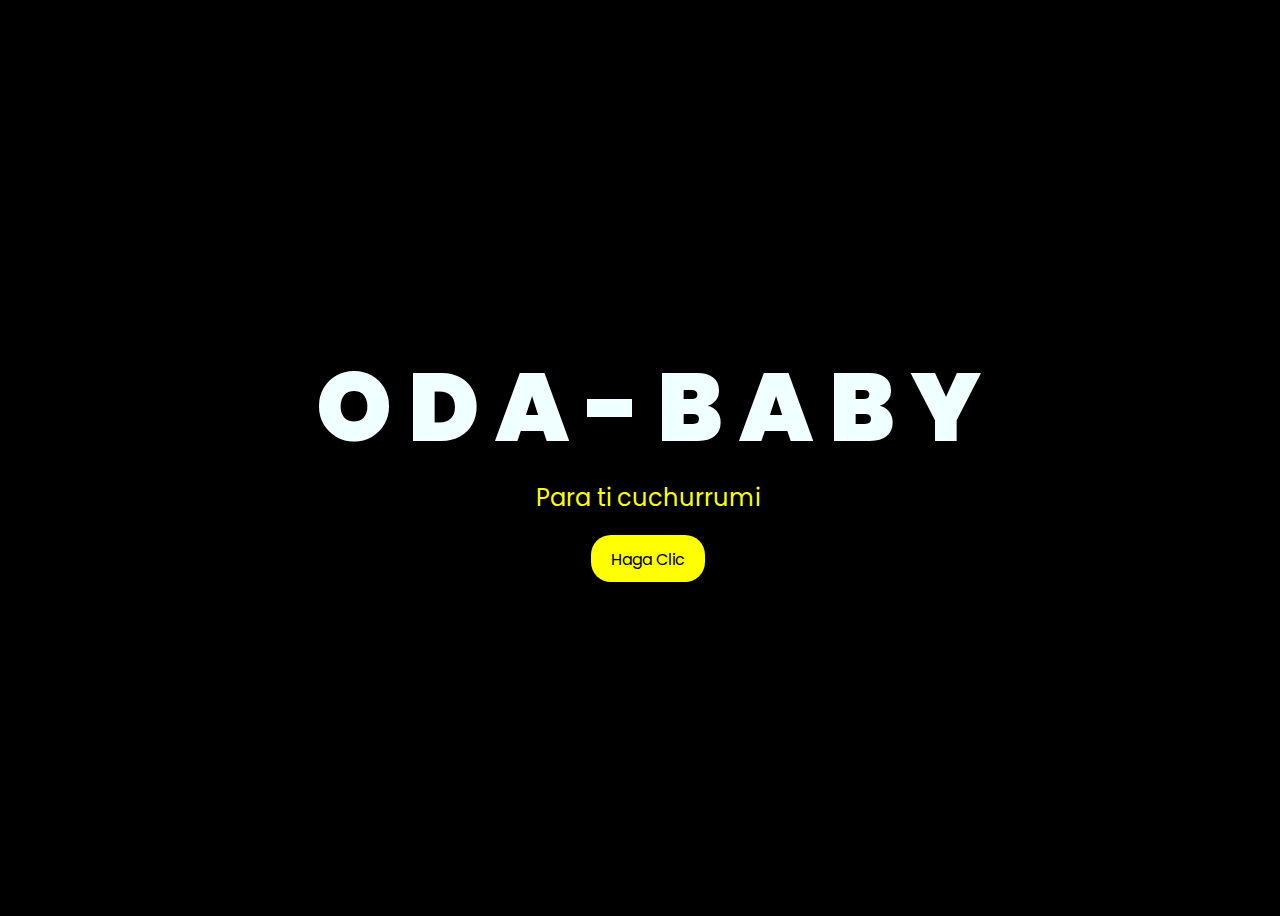
<file: index.html>
<!DOCTYPE html>
<html lang="en">
<head>
    <meta charset="UTF-8">
    <meta http-equiv="X-UA-Compatible" content="IE=edge">
    <meta name="viewport" content="width=device-width, initial-scale=1.0">
    <link rel="stylesheet" href="css/style.css">
    <link rel="icon" href="img/flowers.png" type="image/x-icon">
    <title>FLORES</title>
</head>
<body>
    <div class="greetings">

        <span>O</span>
        <span>D</span>
        <span>A</span>
        <span>-</span>
        <span>B</span>
        <span>A</span>
        <span>B</span>
        <span>Y</span>
    </div>
    <div class="greetings">
        <span></span>
        <span></span>
        <span></span>
        <span></span>
        <span></span>
        <span></span>
    </div>
    <div class="description">
        <span>Para ti cuchurrumi</span>
    </div>
    <div class="button">
        <button>
            <a href="flower.html">Haga Clic</a>
        </button>
        
    </div>
</body>
</html>
</file>
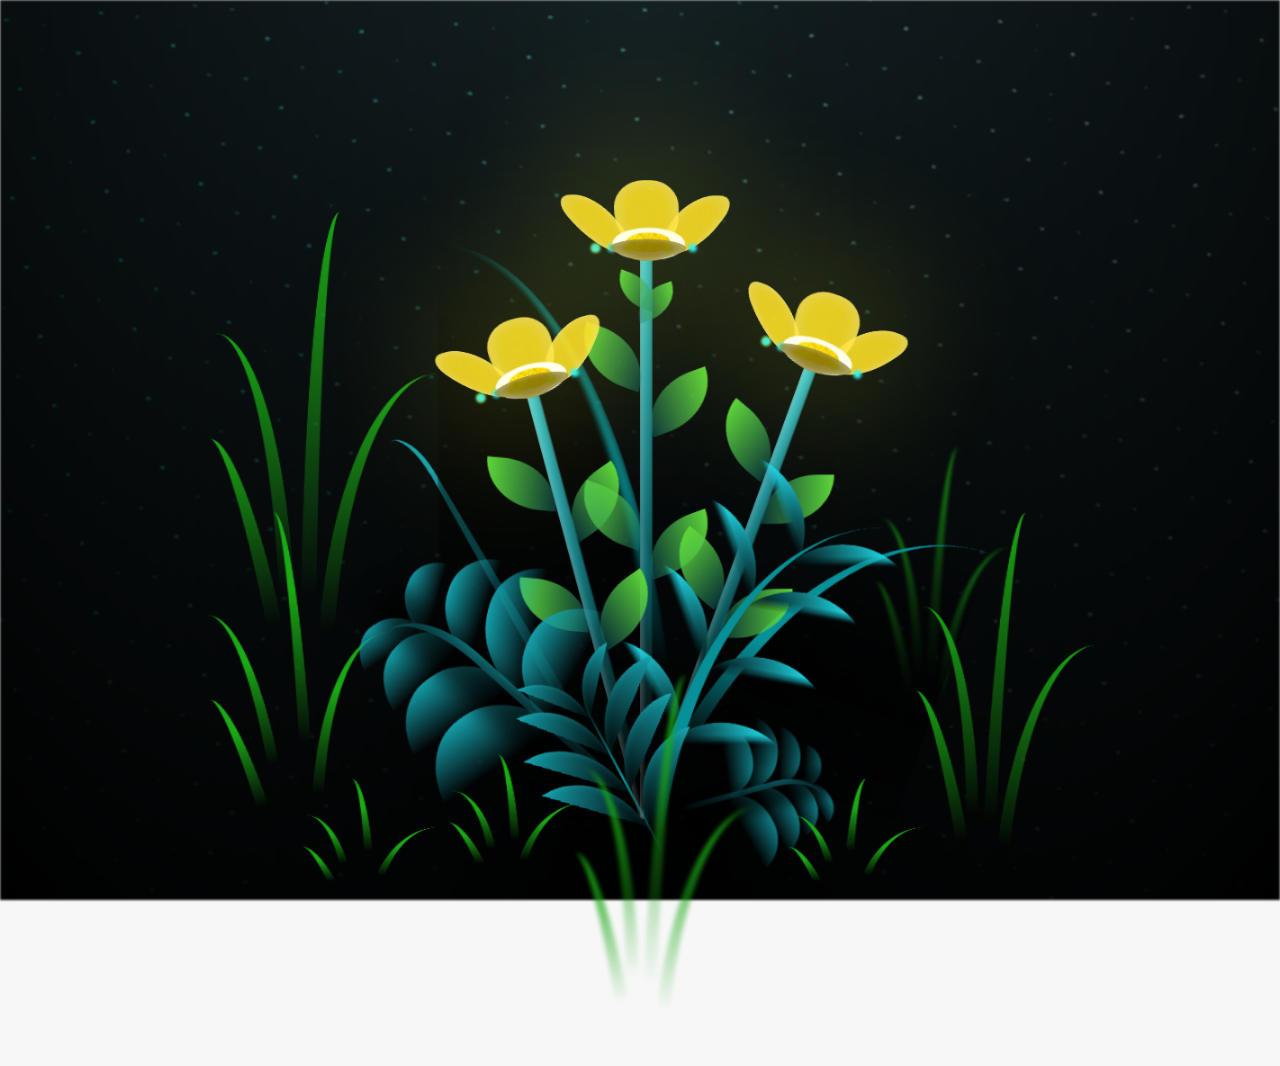
<file: flower.html>
<!DOCTYPE html>
<html lang="es">
  <head>
    <meta charset="UTF-8" />
    <meta http-equiv="X-UA-Compatible" content="IE=edge" />
    <meta name="viewport" content="width=device-width, initial-scale=1.0" />
    <link rel="stylesheet" href="css/main.css" />
    <link rel="icon" href="img/flowers.png" type="image/x-icon" />
    <title>Flower</title>
  </head>
  <body class="container">
    <audio src="sound/ChristianBasso&HaienQiu-Flowers.mp3" autoplay></audio>
    <div id="lyrics">
     
    </div>  
    <div class="night"></div>
    <div class="flowers">
      <div class="flower flower--1">
        <div class="flower__leafs flower__leafs--1">
          <div class="flower__leaf flower__leaf--1"></div>
          <div class="flower__leaf flower__leaf--2"></div>
          <div class="flower__leaf flower__leaf--3"></div>
          <div class="flower__leaf flower__leaf--4"></div>
          <div class="flower__white-circle"></div>

          <div class="flower__light flower__light--1"></div>
          <div class="flower__light flower__light--2"></div>
          <div class="flower__light flower__light--3"></div>
          <div class="flower__light flower__light--4"></div>
          <div class="flower__light flower__light--5"></div>
          <div class="flower__light flower__light--6"></div>
          <div class="flower__light flower__light--7"></div>
          <div class="flower__light flower__light--8"></div>
        </div>
        <div class="flower__line">
          <div class="flower__line__leaf flower__line__leaf--1"></div>
          <div class="flower__line__leaf flower__line__leaf--2"></div>
          <div class="flower__line__leaf flower__line__leaf--3"></div>
          <div class="flower__line__leaf flower__line__leaf--4"></div>
          <div class="flower__line__leaf flower__line__leaf--5"></div>
          <div class="flower__line__leaf flower__line__leaf--6"></div>
        </div>
      </div>

      <div class="flower flower--2">
        <div class="flower__leafs flower__leafs--2">
          <div class="flower__leaf flower__leaf--1"></div>
          <div class="flower__leaf flower__leaf--2"></div>
          <div class="flower__leaf flower__leaf--3"></div>
          <div class="flower__leaf flower__leaf--4"></div>
          <div class="flower__white-circle"></div>

          <div class="flower__light flower__light--1"></div>
          <div class="flower__light flower__light--2"></div>
          <div class="flower__light flower__light--3"></div>
          <div class="flower__light flower__light--4"></div>
          <div class="flower__light flower__light--5"></div>
          <div class="flower__light flower__light--6"></div>
          <div class="flower__light flower__light--7"></div>
          <div class="flower__light flower__light--8"></div>
        </div>
        <div class="flower__line">
          <div class="flower__line__leaf flower__line__leaf--1"></div>
          <div class="flower__line__leaf flower__line__leaf--2"></div>
          <div class="flower__line__leaf flower__line__leaf--3"></div>
          <div class="flower__line__leaf flower__line__leaf--4"></div>
        </div>
      </div>

      <div class="flower flower--3">
        <div class="flower__leafs flower__leafs--3">
          <div class="flower__leaf flower__leaf--1"></div>
          <div class="flower__leaf flower__leaf--2"></div>
          <div class="flower__leaf flower__leaf--3"></div>
          <div class="flower__leaf flower__leaf--4"></div>
          <div class="flower__white-circle"></div>

          <div class="flower__light flower__light--1"></div>
          <div class="flower__light flower__light--2"></div>
          <div class="flower__light flower__light--3"></div>
          <div class="flower__light flower__light--4"></div>
          <div class="flower__light flower__light--5"></div>
          <div class="flower__light flower__light--6"></div>
          <div class="flower__light flower__light--7"></div>
          <div class="flower__light flower__light--8"></div>
        </div>
        <div class="flower__line">
          <div class="flower__line__leaf flower__line__leaf--1"></div>
          <div class="flower__line__leaf flower__line__leaf--2"></div>
          <div class="flower__line__leaf flower__line__leaf--3"></div>
          <div class="flower__line__leaf flower__line__leaf--4"></div>
        </div>
      </div>

      <div class="grow-ans" style="--d: 1.2s">
        <div class="flower__g-long">
          <div class="flower__g-long__top"></div>
          <div class="flower__g-long__bottom"></div>
        </div>
      </div>

      <div class="growing-grass">
        <div class="flower__grass flower__grass--1">
          <div class="flower__grass--top"></div>
          <div class="flower__grass--bottom"></div>
          <div class="flower__grass__leaf flower__grass__leaf--1"></div>
          <div class="flower__grass__leaf flower__grass__leaf--2"></div>
          <div class="flower__grass__leaf flower__grass__leaf--3"></div>
          <div class="flower__grass__leaf flower__grass__leaf--4"></div>
          <div class="flower__grass__leaf flower__grass__leaf--5"></div>
          <div class="flower__grass__leaf flower__grass__leaf--6"></div>
          <div class="flower__grass__leaf flower__grass__leaf--7"></div>
          <div class="flower__grass__leaf flower__grass__leaf--8"></div>
          <div class="flower__grass__overlay"></div>
        </div>
      </div>

      <div class="growing-grass">
        <div class="flower__grass flower__grass--2">
          <div class="flower__grass--top"></div>
          <div class="flower__grass--bottom"></div>
          <div class="flower__grass__leaf flower__grass__leaf--1"></div>
          <div class="flower__grass__leaf flower__grass__leaf--2"></div>
          <div class="flower__grass__leaf flower__grass__leaf--3"></div>
          <div class="flower__grass__leaf flower__grass__leaf--4"></div>
          <div class="flower__grass__leaf flower__grass__leaf--5"></div>
          <div class="flower__grass__leaf flower__grass__leaf--6"></div>
          <div class="flower__grass__leaf flower__grass__leaf--7"></div>
          <div class="flower__grass__leaf flower__grass__leaf--8"></div>
          <div class="flower__grass__overlay"></div>
        </div>
      </div>

      <div class="grow-ans" style="--d: 2.4s">
        <div class="flower__g-right flower__g-right--1">
          <div class="leaf"></div>
        </div>
      </div>

      <div class="grow-ans" style="--d: 2.8s">
        <div class="flower__g-right flower__g-right--2">
          <div class="leaf"></div>
        </div>
      </div>

      <div class="grow-ans" style="--d: 2.8s">
        <div class="flower__g-front">
          <div
            class="flower__g-front__leaf-wrapper flower__g-front__leaf-wrapper--1"
          >
            <div class="flower__g-front__leaf"></div>
          </div>
          <div
            class="flower__g-front__leaf-wrapper flower__g-front__leaf-wrapper--2"
          >
            <div class="flower__g-front__leaf"></div>
          </div>
          <div
            class="flower__g-front__leaf-wrapper flower__g-front__leaf-wrapper--3"
          >
            <div class="flower__g-front__leaf"></div>
          </div>
          <div
            class="flower__g-front__leaf-wrapper flower__g-front__leaf-wrapper--4"
          >
            <div class="flower__g-front__leaf"></div>
          </div>
          <div
            class="flower__g-front__leaf-wrapper flower__g-front__leaf-wrapper--5"
          >
            <div class="flower__g-front__leaf"></div>
          </div>
          <div
            class="flower__g-front__leaf-wrapper flower__g-front__leaf-wrapper--6"
          >
            <div class="flower__g-front__leaf"></div>
          </div>
          <div
            class="flower__g-front__leaf-wrapper flower__g-front__leaf-wrapper--7"
          >
            <div class="flower__g-front__leaf"></div>
          </div>
          <div
            class="flower__g-front__leaf-wrapper flower__g-front__leaf-wrapper--8"
          >
            <div class="flower__g-front__leaf"></div>
          </div>
          <div class="flower__g-front__line"></div>
        </div>
      </div>

      <div class="grow-ans" style="--d: 3.2s">
        <div class="flower__g-fr">
          <div class="leaf"></div>
          <div class="flower__g-fr__leaf flower__g-fr__leaf--1"></div>
          <div class="flower__g-fr__leaf flower__g-fr__leaf--2"></div>
          <div class="flower__g-fr__leaf flower__g-fr__leaf--3"></div>
          <div class="flower__g-fr__leaf flower__g-fr__leaf--4"></div>
          <div class="flower__g-fr__leaf flower__g-fr__leaf--5"></div>
          <div class="flower__g-fr__leaf flower__g-fr__leaf--6"></div>
          <div class="flower__g-fr__leaf flower__g-fr__leaf--7"></div>
          <div class="flower__g-fr__leaf flower__g-fr__leaf--8"></div>
        </div>
      </div>

      <div class="long-g long-g--0">
        <div class="grow-ans" style="--d: 3s">
          <div class="leaf leaf--0"></div>
        </div>
        <div class="grow-ans" style="--d: 2.2s">
          <div class="leaf leaf--1"></div>
        </div>
        <div class="grow-ans" style="--d: 3.4s">
          <div class="leaf leaf--2"></div>
        </div>
        <div class="grow-ans" style="--d: 3.6s">
          <div class="leaf leaf--3"></div>
        </div>
      </div>

      <div class="long-g long-g--1">
        <div class="grow-ans" style="--d: 3.6s">
          <div class="leaf leaf--0"></div>
        </div>
        <div class="grow-ans" style="--d: 3.8s">
          <div class="leaf leaf--1"></div>
        </div>
        <div class="grow-ans" style="--d: 4s">
          <div class="leaf leaf--2"></div>
        </div>
        <div class="grow-ans" style="--d: 4.2s">
          <div class="leaf leaf--3"></div>
        </div>
      </div>

      <div class="long-g long-g--2">
        <div class="grow-ans" style="--d: 4s">
          <div class="leaf leaf--0"></div>
        </div>
        <div class="grow-ans" style="--d: 4.2s">
          <div class="leaf leaf--1"></div>
        </div>
        <div class="grow-ans" style="--d: 4.4s">
          <div class="leaf leaf--2"></div>
        </div>
        <div class="grow-ans" style="--d: 4.6s">
          <div class="leaf leaf--3"></div>
        </div>
      </div>

      <div class="long-g long-g--3">
        <div class="grow-ans" style="--d: 4s">
          <div class="leaf leaf--0"></div>
        </div>
        <div class="grow-ans" style="--d: 4.2s">
          <div class="leaf leaf--1"></div>
        </div>
        <div class="grow-ans" style="--d: 3s">
          <div class="leaf leaf--2"></div>
        </div>
        <div class="grow-ans" style="--d: 3.6s">
          <div class="leaf leaf--3"></div>
        </div>
      </div>

      <div class="long-g long-g--4">
        <div class="grow-ans" style="--d: 4s">
          <div class="leaf leaf--0"></div>
        </div>
        <div class="grow-ans" style="--d: 4.2s">
          <div class="leaf leaf--1"></div>
        </div>
        <div class="grow-ans" style="--d: 3s">
          <div class="leaf leaf--2"></div>
        </div>
        <div class="grow-ans" style="--d: 3.6s">
          <div class="leaf leaf--3"></div>
        </div>
      </div>

      <div class="long-g long-g--5">
        <div class="grow-ans" style="--d: 4s">
          <div class="leaf leaf--0"></div>
        </div>
        <div class="grow-ans" style="--d: 4.2s">
          <div class="leaf leaf--1"></div>
        </div>
        <div class="grow-ans" style="--d: 3s">
          <div class="leaf leaf--2"></div>
        </div>
        <div class="grow-ans" style="--d: 3.6s">
          <div class="leaf leaf--3"></div>
        </div>
      </div>

      <div class="long-g long-g--6">
        <div class="grow-ans" style="--d: 4.2s">
          <div class="leaf leaf--0"></div>
        </div>
        <div class="grow-ans" style="--d: 4.4s">
          <div class="leaf leaf--1"></div>
        </div>
        <div class="grow-ans" style="--d: 4.6s">
          <div class="leaf leaf--2"></div>
        </div>
        <div class="grow-ans" style="--d: 4.8s">
          <div class="leaf leaf--3"></div>
        </div>
      </div>

      <div class="long-g long-g--7">
        <div class="grow-ans" style="--d: 3s">
          <div class="leaf leaf--0"></div>
        </div>
        <div class="grow-ans" style="--d: 3.2s">
          <div class="leaf leaf--1"></div>
        </div>
        <div class="grow-ans" style="--d: 3.5s">
          <div class="leaf leaf--2"></div>
        </div>
        <div class="grow-ans" style="--d: 3.6s">
          <div class="leaf leaf--3"></div>
        </div>
      </div>
    </div>
    <script src="anim.js"></script>
    <script src="main.js"></script>
  </body>
</html>
</file>
<file: css/style.css>
@import url('https://fonts.googleapis.com/css2?family=Poppins:ital,wght@0,500;1,900&display=swap');
*{
    font-family: 'Poppins',cursive;
}
body{
    color: azure;
    width: 100%;
    height: 100vh;
    display: flex;
    flex-direction: column;
    align-items: center;
    justify-content: center;
    background-color: black;
}
.greetings{
    font-size: 6rem;
    font-weight: 900;
}
.greetings > span{
    animation: glow 2.5s ease-in-out infinite;
}
@keyframes glow{
    0%, 100%{
        color: #fff;
        text-shadow: 0 0 12px #fbff00, 0 0 50px #fbff00, 0 0 100px #fbff00;
    }
    10%, 90%{
        color: #696565;
        text-shadow: none;
    }
}
.greetings > span:nth-child(2){
    animation-delay: .2s ;
}
.greetings > span:nth-child(3){
    animation-delay: .4s ;
}
.greetings > span:nth-child(4){
    animation-delay: .6s;
}
.greetings > span:nth-child(5){
    animation-delay: .8s;
}

.description{
    font-size: 1.5rem;
    margin-bottom: 20px;
}

.button a{
    text-decoration: none;
    font-size: 1rem;
    color: #111;
}

@media screen and (max-width:574px){
    .greetings{
        display: block;
        font-size: 3rem;
        font-weight: 500;
        text-align: center;
    }
    .description{
        font-size: 1rem;
    }
    
    .button a{
        font-size: .5rem;
    }
}

.description{
    color: #fbff00;
}

/* Estilo para el botón */
.button button {
    background-color: yellow; /* Fondo amarillo */
    border: none; /* Sin bordes */
    padding: 10px 20px; /* Ajusta el relleno según tu preferencia */
    font-size: 18px; /* Tamaño de fuente */
    cursor: pointer;
    position: relative; /* Necesario para el resplandor */
    border-radius: 20px; /* Esquinas redondeadas */
    transition: background-color 0.3s ease-in-out; /* Transición suave para el color de fondo */
  }
  
  /* Estilo para el enlace dentro del botón */
  .button button a {
    text-decoration: none; /* Elimina el subrayado del enlace */
    color: inherit; /* Hereda el color del texto del botón */
  }
  
  /* Efecto de resplandor al pasar el cursor sobre el botón */
  .button button:hover {
    background-color: orange; /* Cambia el color de fondo al pasar el mouse a naranja */
    box-shadow: 0 0 10px yellow, 0 0 20px yellow, 0 0 30px yellow; /* Efecto de resplandor amarillo */
  }
</file>
<file: css/main.css>
*,
*::after,
*::before {
  padding: 0;
  margin: 0;
  box-sizing: border-box;
}

:root {
  --dark-color: #000;
}

body {
  display: flex;
  align-items: flex-end;
  justify-content: center;
  min-height: 100vh;
  background-color: var(--dark-color);
  overflow: hidden;
  perspective: 1000px;
}

#lyrics {
  font-size: 28px;
  font-family: "Franklin Gothic Medium", "Arial Narrow", Arial, sans-serif;
  color: white;
  position: absolute;
  margin-bottom: 20%;
  z-index: 1;
  font-weight: bold;
  letter-spacing: 4px;
  transform: translateY(-50px); /* Valor negativo para subir el texto */

  
}
@media only screen and (max-width: 600px) {
  /* Estilos específicos para dispositivos con un ancho máximo de 600px */
  #lyrics {
      font-size: 14px; /* Reduce el tamaño del texto para dispositivos más pequeños */
      margin-bottom: 530px;
      letter-spacing: 3px;
  }

}
.titulo {
  margin-bottom: 180px;
  font-family: "Arial Narrow", Arial, sans-serif;
  color: yellow;
  position: absolute;
  font-weight: bold;
  letter-spacing: 10px;
  opacity: 0;
  animation: fadeIn 3s ease-in-out forwards;
  text-align: center;
}
@keyframes fadeIn {
  from {
    opacity: 0;
  }
  to {
    opacity: 1;
  }
}

.night {
  z-index: -1;
  position: absolute;
  left: 50%;
  top: 0;
  transform: translateX(-50%);
  width: 100%;
  height: 100%;
  filter: blur(0.1vmin);
  background-image: radial-gradient(
      ellipse at top,
      transparent 0%,
      var(--dark-color)
    ),
    radial-gradient(
      ellipse at bottom,
      var(--dark-color),
      rgba(145, 233, 255, 0.2)
    ),
    repeating-linear-gradient(
      220deg,
      rgb(0, 0, 0) 0px,
      rgb(0, 0, 0) 19px,
      transparent 19px,
      transparent 22px
    ),
    repeating-linear-gradient(
      189deg,
      rgb(0, 0, 0) 0px,
      rgb(0, 0, 0) 19px,
      transparent 19px,
      transparent 22px
    ),
    repeating-linear-gradient(
      148deg,
      rgb(0, 0, 0) 0px,
      rgb(0, 0, 0) 19px,
      transparent 19px,
      transparent 22px
    ),
    linear-gradient(90deg, rgb(0, 255, 250), rgb(240, 240, 240));
}

.flowers {
  position: relative;
  transform: scale(0.9);
  /*margin-bottom: 100px;
  */
}

@media only screen and (max-width: 600px) {
  /* Estilos específicos para dispositivos con un ancho máximo de 600px */
.flowers {
      font-size: 14px;
      margin-bottom: 35%;
      letter-spacing: 3px;
      transform: scale(1.0);
}

}

.flower {
  position: absolute;
  bottom: 10vmin;
  transform-origin: bottom center;
  z-index: 10;
  --fl-speed: 0.8s;
}
.flower--1 {
  -webkit-animation: moving-flower-1 4s linear infinite;
  animation: moving-flower-1 4s linear infinite;
}
.flower--1 .flower__line {
  height: 70vmin;
  -webkit-animation-delay: 0.3s;
  animation-delay: 0.3s;
}
.flower--1 .flower__line__leaf--1 {
  -webkit-animation: blooming-leaf-right var(--fl-speed) 1.6s backwards;
  animation: blooming-leaf-right var(--fl-speed) 1.6s backwards;
}
.flower--1 .flower__line__leaf--2 {
  -webkit-animation: blooming-leaf-right var(--fl-speed) 1.4s backwards;
  animation: blooming-leaf-right var(--fl-speed) 1.4s backwards;
}
.flower--1 .flower__line__leaf--3 {
  -webkit-animation: blooming-leaf-left var(--fl-speed) 1.2s backwards;
  animation: blooming-leaf-left var(--fl-speed) 1.2s backwards;
}
.flower--1 .flower__line__leaf--4 {
  -webkit-animation: blooming-leaf-left var(--fl-speed) 1s backwards;
  animation: blooming-leaf-left var(--fl-speed) 1s backwards;
}
.flower--1 .flower__line__leaf--5 {
  -webkit-animation: blooming-leaf-right var(--fl-speed) 1.8s backwards;
  animation: blooming-leaf-right var(--fl-speed) 1.8s backwards;
}
.flower--1 .flower__line__leaf--6 {
  -webkit-animation: blooming-leaf-left var(--fl-speed) 2s backwards;
  animation: blooming-leaf-left var(--fl-speed) 2s backwards;
}
.flower--2 {
  left: 50%;
  transform: rotate(20deg);
  -webkit-animation: moving-flower-2 4s linear infinite;
  animation: moving-flower-2 4s linear infinite;
}
.flower--2 .flower__line {
  height: 60vmin;
  -webkit-animation-delay: 0.6s;
  animation-delay: 0.6s;
}
.flower--2 .flower__line__leaf--1 {
  -webkit-animation: blooming-leaf-right var(--fl-speed) 1.9s backwards;
  animation: blooming-leaf-right var(--fl-speed) 1.9s backwards;
}
.flower--2 .flower__line__leaf--2 {
  -webkit-animation: blooming-leaf-right var(--fl-speed) 1.7s backwards;
  animation: blooming-leaf-right var(--fl-speed) 1.7s backwards;
}
.flower--2 .flower__line__leaf--3 {
  -webkit-animation: blooming-leaf-left var(--fl-speed) 1.5s backwards;
  animation: blooming-leaf-left var(--fl-speed) 1.5s backwards;
}
.flower--2 .flower__line__leaf--4 {
  -webkit-animation: blooming-leaf-left var(--fl-speed) 1.3s backwards;
  animation: blooming-leaf-left var(--fl-speed) 1.3s backwards;
}
.flower--3 {
  left: 50%;
  transform: rotate(-15deg);
  -webkit-animation: moving-flower-3 4s linear infinite;
  animation: moving-flower-3 4s linear infinite;
}
.flower--3 .flower__line {
  -webkit-animation-delay: 0.9s;
  animation-delay: 0.9s;
}
.flower--3 .flower__line__leaf--1 {
  -webkit-animation: blooming-leaf-right var(--fl-speed) 2.5s backwards;
  animation: blooming-leaf-right var(--fl-speed) 2.5s backwards;
}
.flower--3 .flower__line__leaf--2 {
  -webkit-animation: blooming-leaf-right var(--fl-speed) 2.3s backwards;
  animation: blooming-leaf-right var(--fl-speed) 2.3s backwards;
}
.flower--3 .flower__line__leaf--3 {
  -webkit-animation: blooming-leaf-left var(--fl-speed) 2.1s backwards;
  animation: blooming-leaf-left var(--fl-speed) 2.1s backwards;
}
.flower--3 .flower__line__leaf--4 {
  -webkit-animation: blooming-leaf-left var(--fl-speed) 1.9s backwards;
  animation: blooming-leaf-left var(--fl-speed) 1.9s backwards;
}
.flower__leafs {
  position: relative;
  -webkit-animation: blooming-flower 2s backwards;
  animation: blooming-flower 2s backwards;
}
.flower__leafs--1 {
  -webkit-animation-delay: 1.1s;
  animation-delay: 1.1s;
}
.flower__leafs--2 {
  -webkit-animation-delay: 1.4s;
  animation-delay: 1.4s;
}
.flower__leafs--3 {
  -webkit-animation-delay: 1.7s;
  animation-delay: 1.7s;
}
.flower__leafs::after {
  content: "";
  position: absolute;
  left: 0;
  top: 0;
  transform: translate(-50%, -100%);
  width: 8vmin;
  height: 8vmin;
  background-color: #f9fd25;
  /* background-color: #fd2525; */
  filter: blur(10vmin);
}
.flower__leaf {
  position: absolute;
  bottom: 0;
  left: 50%;
  width: 8vmin;
  height: 11vmin;
  border-radius: 51% 49% 47% 53%/44% 45% 55% 69%;
  background-color: #253bfd;
  background-color: #fddd25;
  transform-origin: bottom center;
  opacity: 0.9;
  box-shadow: inset 0 0 2vmin rgba(255, 255, 255, 0.5);
}
.flower__leaf--1 {
  transform: translate(-10%, 1%) rotateY(40deg) rotateX(-50deg);
}
.flower__leaf--2 {
  transform: translate(-50%, -4%) rotateX(40deg);
}
.flower__leaf--3 {
  transform: translate(-90%, 0%) rotateY(45deg) rotateX(50deg);
}
.flower__leaf--4 {
  width: 8vmin;
  height: 8vmin;
  transform-origin: bottom left;
  border-radius: 4vmin 10vmin 4vmin 4vmin;
  transform: translate(0%, 18%) rotateX(70deg) rotate(-43deg);
  background-color: #7c6901;
  z-index: 1;
  opacity: 0.8;
}
.flower__white-circle {
  position: absolute;
  left: -3.5vmin;
  top: -3vmin;
  width: 9vmin;
  height: 4vmin;
  border-radius: 50%;
  background-color: #fff;
}
.flower__white-circle::after {
  content: "";
  position: absolute;
  left: 50%;
  top: 45%;
  transform: translate(-50%, -50%);
  width: 60%;
  height: 60%;
  border-radius: inherit;
  background-image: repeating-linear-gradient(
      135deg,
      rgba(0, 0, 0, 0.03) 0px,
      rgba(0, 0, 0, 0.03) 1px,
      transparent 1px,
      transparent 12px
    ),
    repeating-linear-gradient(
      45deg,
      rgba(0, 0, 0, 0.03) 0px,
      rgba(0, 0, 0, 0.03) 1px,
      transparent 1px,
      transparent 12px
    ),
    repeating-linear-gradient(
      67.5deg,
      rgba(0, 0, 0, 0.03) 0px,
      rgba(0, 0, 0, 0.03) 1px,
      transparent 1px,
      transparent 12px
    ),
    repeating-linear-gradient(
      135deg,
      rgba(0, 0, 0, 0.03) 0px,
      rgba(0, 0, 0, 0.03) 1px,
      transparent 1px,
      transparent 12px
    ),
    repeating-linear-gradient(
      45deg,
      rgba(0, 0, 0, 0.03) 0px,
      rgba(0, 0, 0, 0.03) 1px,
      transparent 1px,
      transparent 12px
    ),
    repeating-linear-gradient(
      112.5deg,
      rgba(0, 0, 0, 0.03) 0px,
      rgba(0, 0, 0, 0.03) 1px,
      transparent 1px,
      transparent 12px
    ),
    repeating-linear-gradient(
      112.5deg,
      rgba(0, 0, 0, 0.03) 0px,
      rgba(0, 0, 0, 0.03) 1px,
      transparent 1px,
      transparent 12px
    ),
    repeating-linear-gradient(
      45deg,
      rgba(0, 0, 0, 0.03) 0px,
      rgba(0, 0, 0, 0.03) 1px,
      transparent 1px,
      transparent 12px
    ),
    repeating-linear-gradient(
      22.5deg,
      rgba(0, 0, 0, 0.03) 0px,
      rgba(0, 0, 0, 0.03) 1px,
      transparent 1px,
      transparent 12px
    ),
    repeating-linear-gradient(
      45deg,
      rgba(0, 0, 0, 0.03) 0px,
      rgba(0, 0, 0, 0.03) 1px,
      transparent 1px,
      transparent 12px
    ),
    repeating-linear-gradient(
      22.5deg,
      rgba(0, 0, 0, 0.03) 0px,
      rgba(0, 0, 0, 0.03) 1px,
      transparent 1px,
      transparent 12px
    ),
    repeating-linear-gradient(
      135deg,
      rgba(0, 0, 0, 0.03) 0px,
      rgba(0, 0, 0, 0.03) 1px,
      transparent 1px,
      transparent 12px
    ),
    repeating-linear-gradient(
      157.5deg,
      rgba(0, 0, 0, 0.03) 0px,
      rgba(0, 0, 0, 0.03) 1px,
      transparent 1px,
      transparent 12px
    ),
    repeating-linear-gradient(
      67.5deg,
      rgba(0, 0, 0, 0.03) 0px,
      rgba(0, 0, 0, 0.03) 1px,
      transparent 1px,
      transparent 12px
    ),
    repeating-linear-gradient(
      67.5deg,
      rgba(0, 0, 0, 0.03) 0px,
      rgba(0, 0, 0, 0.03) 1px,
      transparent 1px,
      transparent 12px
    ),
    linear-gradient(90deg, rgb(255, 235, 18), rgb(255, 206, 0));
}
.flower__line {
  height: 55vmin;
  width: 1.5vmin;
  background-image: linear-gradient(
      to left,
      rgba(0, 0, 0, 0.2),
      transparent,
      rgba(255, 255, 255, 0.2)
    ),
    linear-gradient(to top, transparent 10%, #14757a, #39c6d6);
  box-shadow: inset 0 0 2px rgba(0, 0, 0, 0.5);
  -webkit-animation: grow-flower-tree 4s backwards;
  animation: grow-flower-tree 4s backwards;
}
.flower__line__leaf {
  --w: 7vmin;
  --h: calc(var(--w) + 2vmin);
  position: absolute;
  top: 20%;
  left: 90%;
  width: var(--w);
  height: var(--h);
  border-top-right-radius: var(--h);
  border-bottom-left-radius: var(--h);
  background-image: linear-gradient(to top, rgba(20, 117, 122, 0.4), #5ed639);
}
.flower__line__leaf--1 {
  transform: rotate(70deg) rotateY(30deg);
}
.flower__line__leaf--2 {
  top: 45%;
  transform: rotate(70deg) rotateY(30deg);
}
.flower__line__leaf--3,
.flower__line__leaf--4,
.flower__line__leaf--6 {
  border-top-right-radius: 0;
  border-bottom-left-radius: 0;
  border-top-left-radius: var(--h);
  border-bottom-right-radius: var(--h);
  left: -460%;
  top: 12%;
  transform: rotate(-70deg) rotateY(30deg);
}
.flower__line__leaf--4 {
  top: 40%;
}
.flower__line__leaf--5 {
  top: 0;
  transform-origin: left;
  transform: rotate(70deg) rotateY(30deg) scale(0.6);
}
.flower__line__leaf--6 {
  top: -2%;
  left: -450%;
  transform-origin: right;
  transform: rotate(-70deg) rotateY(30deg) scale(0.6);
}
.flower__light {
  position: absolute;
  bottom: 0vmin;
  width: 1vmin;
  height: 1vmin;
  background-color: rgb(255, 251, 0);
  border-radius: 50%;
  filter: blur(0.2vmin);
  -webkit-animation: light-ans 4s linear infinite backwards;
  animation: light-ans 4s linear infinite backwards;
}
.flower__light:nth-child(odd) {
  background-color: #23f0ff;
}
.flower__light--1 {
  left: -2vmin;
  -webkit-animation-delay: 1s;
  animation-delay: 1s;
}
.flower__light--2 {
  left: 3vmin;
  -webkit-animation-delay: 0.5s;
  animation-delay: 0.5s;
}
.flower__light--3 {
  left: -6vmin;
  -webkit-animation-delay: 0.3s;
  animation-delay: 0.3s;
}
.flower__light--4 {
  left: 6vmin;
  -webkit-animation-delay: 0.9s;
  animation-delay: 0.9s;
}
.flower__light--5 {
  left: -1vmin;
  -webkit-animation-delay: 1.5s;
  animation-delay: 1.5s;
}
.flower__light--6 {
  left: -4vmin;
  -webkit-animation-delay: 3s;
  animation-delay: 3s;
}
.flower__light--7 {
  left: 3vmin;
  -webkit-animation-delay: 2s;
  animation-delay: 2s;
}
.flower__light--8 {
  left: -6vmin;
  -webkit-animation-delay: 3.5s;
  animation-delay: 3.5s;
}
.flower__grass {
  --c: #159faa;
  --line-w: 1.5vmin;
  position: absolute;
  bottom: 12vmin;
  left: -7vmin;
  display: flex;
  flex-direction: column;
  align-items: flex-end;
  z-index: 20;
  transform-origin: bottom center;
  transform: rotate(-48deg) rotateY(40deg);
}
.flower__grass--1 {
  -webkit-animation: moving-grass 2s linear infinite;
  animation: moving-grass 2s linear infinite;
}
.flower__grass--2 {
  left: 2vmin;
  bottom: 10vmin;
  transform: scale(0.5) rotate(75deg) rotateX(10deg) rotateY(-200deg);
  opacity: 0.8;
  z-index: 0;
  -webkit-animation: moving-grass--2 1.5s linear infinite;
  animation: moving-grass--2 1.5s linear infinite;
}
.flower__grass--top {
  width: 7vmin;
  height: 10vmin;
  border-top-right-radius: 100%;
  border-right: var(--line-w) solid var(--c);
  transform-origin: bottom center;
  transform: rotate(-2deg);
}
.flower__grass--bottom {
  margin-top: -2px;
  width: var(--line-w);
  height: 25vmin;
  background-image: linear-gradient(to top, transparent, var(--c));
}
.flower__grass__leaf {
  --size: 10vmin;
  position: absolute;
  width: calc(var(--size) * 2.1);
  height: var(--size);
  border-top-left-radius: var(--size);
  border-top-right-radius: var(--size);
  background-image: linear-gradient(
    to top,
    transparent,
    transparent 30%,
    var(--c)
  );
  z-index: 100;
}
.flower__grass__leaf--1 {
  top: -6%;
  left: 30%;
  --size: 6vmin;
  transform: rotate(-20deg);
  -webkit-animation: growing-grass-ans--1 2s 2.6s backwards;
  animation: growing-grass-ans--1 2s 2.6s backwards;
}
@-webkit-keyframes growing-grass-ans--1 {
  0% {
    transform-origin: bottom left;
    transform: rotate(-20deg) scale(0);
  }
}
@keyframes growing-grass-ans--1 {
  0% {
    transform-origin: bottom left;
    transform: rotate(-20deg) scale(0);
  }
}
.flower__grass__leaf--2 {
  top: -5%;
  left: -110%;
  --size: 6vmin;
  transform: rotate(10deg);
  -webkit-animation: growing-grass-ans--2 2s 2.4s linear backwards;
  animation: growing-grass-ans--2 2s 2.4s linear backwards;
}
@-webkit-keyframes growing-grass-ans--2 {
  0% {
    transform-origin: bottom right;
    transform: rotate(10deg) scale(0);
  }
}
@keyframes growing-grass-ans--2 {
  0% {
    transform-origin: bottom right;
    transform: rotate(10deg) scale(0);
  }
}
.flower__grass__leaf--3 {
  top: 5%;
  left: 60%;
  --size: 8vmin;
  transform: rotate(-18deg) rotateX(-20deg);
  -webkit-animation: growing-grass-ans--3 2s 2.2s linear backwards;
  animation: growing-grass-ans--3 2s 2.2s linear backwards;
}
@-webkit-keyframes growing-grass-ans--3 {
  0% {
    transform-origin: bottom left;
    transform: rotate(-18deg) rotateX(-20deg) scale(0);
  }
}
@keyframes growing-grass-ans--3 {
  0% {
    transform-origin: bottom left;
    transform: rotate(-18deg) rotateX(-20deg) scale(0);
  }
}
.flower__grass__leaf--4 {
  top: 6%;
  left: -135%;
  --size: 8vmin;
  transform: rotate(2deg);
  -webkit-animation: growing-grass-ans--4 2s 2s linear backwards;
  animation: growing-grass-ans--4 2s 2s linear backwards;
}
@-webkit-keyframes growing-grass-ans--4 {
  0% {
    transform-origin: bottom right;
    transform: rotate(2deg) scale(0);
  }
}
@keyframes growing-grass-ans--4 {
  0% {
    transform-origin: bottom right;
    transform: rotate(2deg) scale(0);
  }
}
.flower__grass__leaf--5 {
  top: 20%;
  left: 60%;
  --size: 10vmin;
  transform: rotate(-24deg) rotateX(-20deg);
  -webkit-animation: growing-grass-ans--5 2s 1.8s linear backwards;
  animation: growing-grass-ans--5 2s 1.8s linear backwards;
}
@-webkit-keyframes growing-grass-ans--5 {
  0% {
    transform-origin: bottom left;
    transform: rotate(-24deg) rotateX(-20deg) scale(0);
  }
}
@keyframes growing-grass-ans--5 {
  0% {
    transform-origin: bottom left;
    transform: rotate(-24deg) rotateX(-20deg) scale(0);
  }
}
.flower__grass__leaf--6 {
  top: 22%;
  left: -180%;
  --size: 10vmin;
  transform: rotate(10deg);
  -webkit-animation: growing-grass-ans--6 2s 1.6s linear backwards;
  animation: growing-grass-ans--6 2s 1.6s linear backwards;
}
@-webkit-keyframes growing-grass-ans--6 {
  0% {
    transform-origin: bottom right;
    transform: rotate(10deg) scale(0);
  }
}
@keyframes growing-grass-ans--6 {
  0% {
    transform-origin: bottom right;
    transform: rotate(10deg) scale(0);
  }
}
.flower__grass__leaf--7 {
  top: 39%;
  left: 70%;
  --size: 10vmin;
  transform: rotate(-10deg);
  -webkit-animation: growing-grass-ans--7 2s 1.4s linear backwards;
  animation: growing-grass-ans--7 2s 1.4s linear backwards;
}
@-webkit-keyframes growing-grass-ans--7 {
  0% {
    transform-origin: bottom left;
    transform: rotate(-10deg) scale(0);
  }
}
@keyframes growing-grass-ans--7 {
  0% {
    transform-origin: bottom left;
    transform: rotate(-10deg) scale(0);
  }
}
.flower__grass__leaf--8 {
  top: 40%;
  left: -215%;
  --size: 11vmin;
  transform: rotate(10deg);
  -webkit-animation: growing-grass-ans--8 2s 1.2s linear backwards;
  animation: growing-grass-ans--8 2s 1.2s linear backwards;
}
@-webkit-keyframes growing-grass-ans--8 {
  0% {
    transform-origin: bottom right;
    transform: rotate(10deg) scale(0);
  }
}
@keyframes growing-grass-ans--8 {
  0% {
    transform-origin: bottom right;
    transform: rotate(10deg) scale(0);
  }
}
.flower__grass__overlay {
  position: absolute;
  top: -10%;
  right: 0%;
  width: 100%;
  height: 100%;
  background-color: rgba(0, 0, 0, 0.6);
  filter: blur(1.5vmin);
  z-index: 100;
}
.flower__g-long {
  --w: 2vmin;
  --h: 6vmin;
  --c: #159faa;
  position: absolute;
  bottom: 10vmin;
  left: -3vmin;
  transform-origin: bottom center;
  transform: rotate(-30deg) rotateY(-20deg);
  display: flex;
  flex-direction: column;
  align-items: flex-end;
  -webkit-animation: flower-g-long-ans 3s linear infinite;
  animation: flower-g-long-ans 3s linear infinite;
}
@-webkit-keyframes flower-g-long-ans {
  0%,
  100% {
    transform: rotate(-30deg) rotateY(-20deg);
  }
  50% {
    transform: rotate(-32deg) rotateY(-20deg);
  }
}
@keyframes flower-g-long-ans {
  0%,
  100% {
    transform: rotate(-30deg) rotateY(-20deg);
  }
  50% {
    transform: rotate(-32deg) rotateY(-20deg);
  }
}
.flower__g-long__top {
  top: calc(var(--h) * -1);
  width: calc(var(--w) + 1vmin);
  height: var(--h);
  border-top-right-radius: 100%;
  border-right: 0.7vmin solid var(--c);
  transform: translate(-0.7vmin, 1vmin);
}
.flower__g-long__bottom {
  width: var(--w);
  height: 50vmin;
  transform-origin: bottom center;
  background-image: linear-gradient(to top, transparent 30%, var(--c));
  box-shadow: inset 0 0 2px rgba(0, 0, 0, 0.5);
  -webkit-clip-path: polygon(35% 0, 65% 1%, 100% 100%, 0% 100%);
  clip-path: polygon(35% 0, 65% 1%, 100% 100%, 0% 100%);
}
.flower__g-right {
  position: absolute;
  bottom: 6vmin;
  left: -2vmin;
  transform-origin: bottom left;
  transform: rotate(20deg);
}
.flower__g-right .leaf {
  width: 30vmin;
  height: 50vmin;
  border-top-left-radius: 100%;
  border-left: 2vmin solid #079097;
  background-image: linear-gradient(
    to bottom,
    transparent,
    var(--dark-color) 60%
  );
  -webkit-mask-image: linear-gradient(to top, transparent 30%, #079097 60%);
}
.flower__g-right--1 {
  -webkit-animation: flower-g-right-ans 2.5s linear infinite;
  animation: flower-g-right-ans 2.5s linear infinite;
}
.flower__g-right--2 {
  left: 5vmin;
  transform: rotateY(-180deg);
  -webkit-animation: flower-g-right-ans--2 3s linear infinite;
  animation: flower-g-right-ans--2 3s linear infinite;
}
.flower__g-right--2 .leaf {
  height: 75vmin;
  filter: blur(0.3vmin);
  opacity: 0.8;
}
@-webkit-keyframes flower-g-right-ans {
  0%,
  100% {
    transform: rotate(20deg);
  }
  50% {
    transform: rotate(24deg) rotateX(-20deg);
  }
}
@keyframes flower-g-right-ans {
  0%,
  100% {
    transform: rotate(20deg);
  }
  50% {
    transform: rotate(24deg) rotateX(-20deg);
  }
}
@-webkit-keyframes flower-g-right-ans--2 {
  0%,
  100% {
    transform: rotateY(-180deg) rotate(0deg) rotateX(-20deg);
  }
  50% {
    transform: rotateY(-180deg) rotate(6deg) rotateX(-20deg);
  }
}
@keyframes flower-g-right-ans--2 {
  0%,
  100% {
    transform: rotateY(-180deg) rotate(0deg) rotateX(-20deg);
  }
  50% {
    transform: rotateY(-180deg) rotate(6deg) rotateX(-20deg);
  }
}
.flower__g-front {
  position: absolute;
  bottom: 6vmin;
  left: 2.5vmin;
  z-index: 100;
  transform-origin: bottom center;
  transform: rotate(-28deg) rotateY(30deg) scale(1.04);
  -webkit-animation: flower__g-front-ans 2s linear infinite;
  animation: flower__g-front-ans 2s linear infinite;
}
@-webkit-keyframes flower__g-front-ans {
  0%,
  100% {
    transform: rotate(-28deg) rotateY(30deg) scale(1.04);
  }
  50% {
    transform: rotate(-35deg) rotateY(40deg) scale(1.04);
  }
}
@keyframes flower__g-front-ans {
  0%,
  100% {
    transform: rotate(-28deg) rotateY(30deg) scale(1.04);
  }
  50% {
    transform: rotate(-35deg) rotateY(40deg) scale(1.04);
  }
}
.flower__g-front__line {
  width: 0.3vmin;
  height: 20vmin;
  background-image: linear-gradient(
    to top,
    transparent,
    #079097,
    transparent 100%
  );
  position: relative;
}
.flower__g-front__leaf-wrapper {
  position: absolute;
  top: 0;
  left: 0;
  transform-origin: bottom left;
  transform: rotate(10deg);
}
.flower__g-front__leaf-wrapper:nth-child(even) {
  left: 0vmin;
  transform: rotateY(-180deg) rotate(5deg);
  -webkit-animation: flower__g-front__leaf-left-ans 1s ease-in backwards;
  animation: flower__g-front__leaf-left-ans 1s ease-in backwards;
}
.flower__g-front__leaf-wrapper:nth-child(odd) {
  -webkit-animation: flower__g-front__leaf-ans 1s ease-in backwards;
  animation: flower__g-front__leaf-ans 1s ease-in backwards;
}
.flower__g-front__leaf-wrapper--1 {
  top: -8vmin;
  transform: scale(0.7);
  -webkit-animation: flower__g-front__leaf-ans 1s 5.5s ease-in backwards !important;
  animation: flower__g-front__leaf-ans 1s 5.5s ease-in backwards !important;
}
.flower__g-front__leaf-wrapper--2 {
  top: -8vmin;
  transform: rotateY(-180deg) scale(0.7) !important;
  -webkit-animation: flower__g-front__leaf-left-ans-2 1s 4.6s ease-in backwards !important;
  animation: flower__g-front__leaf-left-ans-2 1s 4.6s ease-in backwards !important;
}
.flower__g-front__leaf-wrapper--3 {
  top: -3vmin;
  -webkit-animation: flower__g-front__leaf-ans 1s 4.6s ease-in backwards;
  animation: flower__g-front__leaf-ans 1s 4.6s ease-in backwards;
}
.flower__g-front__leaf-wrapper--4 {
  top: -3vmin;
  transform: rotateY(-180deg) scale(0.9) !important;
  -webkit-animation: flower__g-front__leaf-left-ans-2 1s 4.6s ease-in backwards !important;
  animation: flower__g-front__leaf-left-ans-2 1s 4.6s ease-in backwards !important;
}
@-webkit-keyframes flower__g-front__leaf-left-ans-2 {
  0% {
    transform: rotateY(-180deg) scale(0);
  }
}
@keyframes flower__g-front__leaf-left-ans-2 {
  0% {
    transform: rotateY(-180deg) scale(0);
  }
}
.flower__g-front__leaf-wrapper--5,
.flower__g-front__leaf-wrapper--6 {
  top: 2vmin;
}
.flower__g-front__leaf-wrapper--7,
.flower__g-front__leaf-wrapper--8 {
  top: 6.5vmin;
}
.flower__g-front__leaf-wrapper--2 {
  -webkit-animation-delay: 5.2s !important;
  animation-delay: 5.2s !important;
}
.flower__g-front__leaf-wrapper--3 {
  -webkit-animation-delay: 4.9s !important;
  animation-delay: 4.9s !important;
}
.flower__g-front__leaf-wrapper--5 {
  -webkit-animation-delay: 4.3s !important;
  animation-delay: 4.3s !important;
}
.flower__g-front__leaf-wrapper--6 {
  -webkit-animation-delay: 4.1s !important;
  animation-delay: 4.1s !important;
}
.flower__g-front__leaf-wrapper--7 {
  -webkit-animation-delay: 3.8s !important;
  animation-delay: 3.8s !important;
}
.flower__g-front__leaf-wrapper--8 {
  -webkit-animation-delay: 3.5s !important;
  animation-delay: 3.5s !important;
}
@-webkit-keyframes flower__g-front__leaf-ans {
  0% {
    transform: rotate(10deg) scale(0);
  }
}
@keyframes flower__g-front__leaf-ans {
  0% {
    transform: rotate(10deg) scale(0);
  }
}
@-webkit-keyframes flower__g-front__leaf-left-ans {
  0% {
    transform: rotateY(-180deg) rotate(5deg) scale(0);
  }
}
@keyframes flower__g-front__leaf-left-ans {
  0% {
    transform: rotateY(-180deg) rotate(5deg) scale(0);
  }
}
.flower__g-front__leaf {
  width: 10vmin;
  height: 10vmin;
  border-radius: 100% 0% 0% 100%/100% 100% 0% 0%;
  box-shadow: inset 0 2px 1vmin hsla(184deg, 97%, 58%, 0.2);
  background-image: linear-gradient(
      to bottom left,
      transparent,
      var(--dark-color)
    ),
    linear-gradient(to bottom right, #159faa 50%, transparent 50%, transparent);
  -webkit-mask-image: linear-gradient(
    to bottom right,
    #159faa 50%,
    transparent 50%,
    transparent
  );
  mask-image: linear-gradient(
    to bottom right,
    #159faa 50%,
    transparent 50%,
    transparent
  );
}
.flower__g-fr {
  position: absolute;
  bottom: -4vmin;
  left: vmin;
  transform-origin: bottom left;
  z-index: 10;
  -webkit-animation: flower__g-fr-ans 2s linear infinite;
  animation: flower__g-fr-ans 2s linear infinite;
}
@-webkit-keyframes flower__g-fr-ans {
  0%,
  100% {
    transform: rotate(2deg);
  }
  50% {
    transform: rotate(4deg);
  }
}
@keyframes flower__g-fr-ans {
  0%,
  100% {
    transform: rotate(2deg);
  }
  50% {
    transform: rotate(4deg);
  }
}
.flower__g-fr .leaf {
  width: 30vmin;
  height: 50vmin;
  border-top-left-radius: 100%;
  border-left: 2vmin solid #079097;
  -webkit-mask-image: linear-gradient(to top, transparent 25%, #079097 50%);
  position: relative;
  z-index: 1;
}
.flower__g-fr__leaf {
  position: absolute;
  top: 0;
  left: 0;
  width: 10vmin;
  height: 10vmin;
  border-radius: 100% 0% 0% 100%/100% 100% 0% 0%;
  box-shadow: inset 0 2px 1vmin hsla(184deg, 97%, 58%, 0.2);
  background-image: linear-gradient(
      to bottom left,
      transparent,
      var(--dark-color) 98%
    ),
    linear-gradient(to bottom right, #23f0ff 45%, transparent 50%, transparent);
  -webkit-mask-image: linear-gradient(
    135deg,
    #159faa 40%,
    transparent 50%,
    transparent
  );
}
.flower__g-fr__leaf--1 {
  left: 20vmin;
  transform: rotate(45deg);
  -webkit-animation: flower__g-fr-leaft-ans-1 0.5s 5.2s linear backwards;
  animation: flower__g-fr-leaft-ans-1 0.5s 5.2s linear backwards;
}
@-webkit-keyframes flower__g-fr-leaft-ans-1 {
  0% {
    transform-origin: left;
    transform: rotate(45deg) scale(0);
  }
}
@keyframes flower__g-fr-leaft-ans-1 {
  0% {
    transform-origin: left;
    transform: rotate(45deg) scale(0);
  }
}
.flower__g-fr__leaf--2 {
  left: 12vmin;
  top: -7vmin;
  transform: rotate(25deg) rotateY(-180deg);
  -webkit-animation: flower__g-fr-leaft-ans-6 0.5s 5s linear backwards;
  animation: flower__g-fr-leaft-ans-6 0.5s 5s linear backwards;
}
.flower__g-fr__leaf--3 {
  left: 15vmin;
  top: 6vmin;
  transform: rotate(55deg);
  -webkit-animation: flower__g-fr-leaft-ans-5 0.5s 4.8s linear backwards;
  animation: flower__g-fr-leaft-ans-5 0.5s 4.8s linear backwards;
}
.flower__g-fr__leaf--4 {
  left: 6vmin;
  top: -2vmin;
  transform: rotate(25deg) rotateY(-180deg);
  -webkit-animation: flower__g-fr-leaft-ans-6 0.5s 4.6s linear backwards;
  animation: flower__g-fr-leaft-ans-6 0.5s 4.6s linear backwards;
}
.flower__g-fr__leaf--5 {
  left: 10vmin;
  top: 14vmin;
  transform: rotate(55deg);
  -webkit-animation: flower__g-fr-leaft-ans-5 0.5s 4.4s linear backwards;
  animation: flower__g-fr-leaft-ans-5 0.5s 4.4s linear backwards;
}
@-webkit-keyframes flower__g-fr-leaft-ans-5 {
  0% {
    transform-origin: left;
    transform: rotate(55deg) scale(0);
  }
}
@keyframes flower__g-fr-leaft-ans-5 {
  0% {
    transform-origin: left;
    transform: rotate(55deg) scale(0);
  }
}
.flower__g-fr__leaf--6 {
  left: 0vmin;
  top: 6vmin;
  transform: rotate(25deg) rotateY(-180deg);
  -webkit-animation: flower__g-fr-leaft-ans-6 0.5s 4.2s linear backwards;
  animation: flower__g-fr-leaft-ans-6 0.5s 4.2s linear backwards;
}
@-webkit-keyframes flower__g-fr-leaft-ans-6 {
  0% {
    transform-origin: right;
    transform: rotate(25deg) rotateY(-180deg) scale(0);
  }
}
@keyframes flower__g-fr-leaft-ans-6 {
  0% {
    transform-origin: right;
    transform: rotate(25deg) rotateY(-180deg) scale(0);
  }
}
.flower__g-fr__leaf--7 {
  left: 5vmin;
  top: 22vmin;
  transform: rotate(45deg);
  -webkit-animation: flower__g-fr-leaft-ans-7 0.5s 4s linear backwards;
  animation: flower__g-fr-leaft-ans-7 0.5s 4s linear backwards;
}
@-webkit-keyframes flower__g-fr-leaft-ans-7 {
  0% {
    transform-origin: left;
    transform: rotate(45deg) scale(0);
  }
}
@keyframes flower__g-fr-leaft-ans-7 {
  0% {
    transform-origin: left;
    transform: rotate(45deg) scale(0);
  }
}
.flower__g-fr__leaf--8 {
  left: -4vmin;
  top: 15vmin;
  transform: rotate(15deg) rotateY(-180deg);
  -webkit-animation: flower__g-fr-leaft-ans-8 0.5s 3.8s linear backwards;
  animation: flower__g-fr-leaft-ans-8 0.5s 3.8s linear backwards;
}
@-webkit-keyframes flower__g-fr-leaft-ans-8 {
  0% {
    transform-origin: right;
    transform: rotate(15deg) rotateY(-180deg) scale(0);
  }
}
@keyframes flower__g-fr-leaft-ans-8 {
  0% {
    transform-origin: right;
    transform: rotate(15deg) rotateY(-180deg) scale(0);
  }
}

.long-g {
  position: absolute;
  bottom: 25vmin;
  left: -42vmin;
  transform-origin: bottom left;
}
.long-g--1 {
  bottom: 0vmin;
  transform: scale(0.8) rotate(-5deg);
}
.long-g--1 .leaf {
  -webkit-mask-image: linear-gradient(
    to top,
    transparent 40%,
    #079097 80%
  ) !important;
}
.long-g--1 .leaf--1 {
  --w: 5vmin;
  --h: 60vmin;
  left: -2vmin;
  transform: rotate(3deg) rotateY(-180deg);
}
.long-g--2,
.long-g--3 {
  bottom: -3vmin;
  left: -35vmin;
  transform-origin: center;
  transform: scale(0.6) rotateX(60deg);
}
.long-g--2 .leaf,
.long-g--3 .leaf {
  -webkit-mask-image: linear-gradient(
    to top,
    transparent 50%,
    #079097 80%
  ) !important;
}
.long-g--2 .leaf--1,
.long-g--3 .leaf--1 {
  left: -1vmin;
  transform: rotateY(-180deg);
}
.long-g--3 {
  left: -17vmin;
  bottom: 0vmin;
}
.long-g--3 .leaf {
  -webkit-mask-image: linear-gradient(
    to top,
    transparent 40%,
    #079097 80%
  ) !important;
}
.long-g--4 {
  left: 25vmin;
  bottom: -3vmin;
  transform-origin: center;
  transform: scale(0.6) rotateX(60deg);
}
.long-g--4 .leaf {
  -webkit-mask-image: linear-gradient(
    to top,
    transparent 50%,
    #079097 80%
  ) !important;
}
.long-g--5 {
  left: 42vmin;
  bottom: 0vmin;
  transform: scale(0.8) rotate(2deg);
}
.long-g--6 {
  left: 0vmin;
  bottom: -20vmin;
  z-index: 100;
  filter: blur(0.3vmin);
  transform: scale(0.8) rotate(2deg);
}
.long-g--7 {
  left: 35vmin;
  bottom: 20vmin;
  z-index: -1;
  filter: blur(0.3vmin);
  transform: scale(0.6) rotate(2deg);
  opacity: 0.7;
}
.long-g .leaf {
  --w: 15vmin;
  --h: 40vmin;
  --c: #1aaa15;
  position: absolute;
  bottom: 0;
  width: var(--w);
  height: var(--h);
  border-top-left-radius: 100%;
  border-left: 2vmin solid var(--c);
  -webkit-mask-image: linear-gradient(
    to top,
    transparent 20%,
    var(--dark-color)
  );
  transform-origin: bottom center;
}
.long-g .leaf--0 {
  left: 2vmin;
  -webkit-animation: leaf-ans-1 4s linear infinite;
  animation: leaf-ans-1 4s linear infinite;
}
.long-g .leaf--1 {
  --w: 5vmin;
  --h: 60vmin;
  -webkit-animation: leaf-ans-1 4s linear infinite;
  animation: leaf-ans-1 4s linear infinite;
}
.long-g .leaf--2 {
  --w: 10vmin;
  --h: 40vmin;
  left: -0.5vmin;
  bottom: 5vmin;
  transform-origin: bottom left;
  transform: rotateY(-180deg);
  -webkit-animation: leaf-ans-2 3s linear infinite;
  animation: leaf-ans-2 3s linear infinite;
}
.long-g .leaf--3 {
  --w: 5vmin;
  --h: 30vmin;
  left: -1vmin;
  bottom: 3.2vmin;
  transform-origin: bottom left;
  transform: rotate(-10deg) rotateY(-180deg);
  -webkit-animation: leaf-ans-3 3s linear infinite;
  animation: leaf-ans-3 3s linear infinite;
}

@-webkit-keyframes leaf-ans-1 {
  0%,
  100% {
    transform: rotate(-5deg) scale(1);
  }
  50% {
    transform: rotate(5deg) scale(1.1);
  }
}

@keyframes leaf-ans-1 {
  0%,
  100% {
    transform: rotate(-5deg) scale(1);
  }
  50% {
    transform: rotate(5deg) scale(1.1);
  }
}
@-webkit-keyframes leaf-ans-2 {
  0%,
  100% {
    transform: rotateY(-180deg) rotate(5deg);
  }
  50% {
    transform: rotateY(-180deg) rotate(0deg) scale(1.1);
  }
}
@keyframes leaf-ans-2 {
  0%,
  100% {
    transform: rotateY(-180deg) rotate(5deg);
  }
  50% {
    transform: rotateY(-180deg) rotate(0deg) scale(1.1);
  }
}
@-webkit-keyframes leaf-ans-3 {
  0%,
  100% {
    transform: rotate(-10deg) rotateY(-180deg);
  }
  50% {
    transform: rotate(-20deg) rotateY(-180deg);
  }
}
@keyframes leaf-ans-3 {
  0%,
  100% {
    transform: rotate(-10deg) rotateY(-180deg);
  }
  50% {
    transform: rotate(-20deg) rotateY(-180deg);
  }
}
.grow-ans {
  -webkit-animation: grow-ans 2s var(--d) backwards;
  animation: grow-ans 2s var(--d) backwards;
}

@-webkit-keyframes grow-ans {
  0% {
    transform: scale(0);
    opacity: 0;
  }
}

@keyframes grow-ans {
  0% {
    transform: scale(0);
    opacity: 0;
  }
}
@-webkit-keyframes light-ans {
  0% {
    opacity: 0;
    transform: translateY(0vmin);
  }
  25% {
    opacity: 1;
    transform: translateY(-5vmin) translateX(-2vmin);
  }
  50% {
    opacity: 1;
    transform: translateY(-15vmin) translateX(2vmin);
    filter: blur(0.2vmin);
  }
  75% {
    transform: translateY(-20vmin) translateX(-2vmin);
    filter: blur(0.2vmin);
  }
  100% {
    transform: translateY(-30vmin);
    opacity: 0;
    filter: blur(1vmin);
  }
}
@keyframes light-ans {
  0% {
    opacity: 0;
    transform: translateY(0vmin);
  }
  25% {
    opacity: 1;
    transform: translateY(-5vmin) translateX(-2vmin);
  }
  50% {
    opacity: 1;
    transform: translateY(-15vmin) translateX(2vmin);
    filter: blur(0.2vmin);
  }
  75% {
    transform: translateY(-20vmin) translateX(-2vmin);
    filter: blur(0.2vmin);
  }
  100% {
    transform: translateY(-30vmin);
    opacity: 0;
    filter: blur(1vmin);
  }
}
@-webkit-keyframes moving-flower-1 {
  0%,
  100% {
    transform: rotate(2deg);
  }
  50% {
    transform: rotate(-2deg);
  }
}
@keyframes moving-flower-1 {
  0%,
  100% {
    transform: rotate(2deg);
  }
  50% {
    transform: rotate(-2deg);
  }
}
@-webkit-keyframes moving-flower-2 {
  0%,
  100% {
    transform: rotate(18deg);
  }
  50% {
    transform: rotate(14deg);
  }
}
@keyframes moving-flower-2 {
  0%,
  100% {
    transform: rotate(18deg);
  }
  50% {
    transform: rotate(14deg);
  }
}
@-webkit-keyframes moving-flower-3 {
  0%,
  100% {
    transform: rotate(-18deg);
  }
  50% {
    transform: rotate(-20deg) rotateY(-10deg);
  }
}
@keyframes moving-flower-3 {
  0%,
  100% {
    transform: rotate(-18deg);
  }
  50% {
    transform: rotate(-20deg) rotateY(-10deg);
  }
}
@-webkit-keyframes blooming-leaf-right {
  0% {
    transform-origin: left;
    transform: rotate(70deg) rotateY(30deg) scale(0);
  }
}
@keyframes blooming-leaf-right {
  0% {
    transform-origin: left;
    transform: rotate(70deg) rotateY(30deg) scale(0);
  }
}
@-webkit-keyframes blooming-leaf-left {
  0% {
    transform-origin: right;
    transform: rotate(-70deg) rotateY(30deg) scale(0);
  }
}
@keyframes blooming-leaf-left {
  0% {
    transform-origin: right;
    transform: rotate(-70deg) rotateY(30deg) scale(0);
  }
}
@-webkit-keyframes grow-flower-tree {
  0% {
    height: 0;
    border-radius: 1vmin;
  }
}
@keyframes grow-flower-tree {
  0% {
    height: 0;
    border-radius: 1vmin;
  }
}
@-webkit-keyframes blooming-flower {
  0% {
    transform: scale(0);
  }
}
@keyframes blooming-flower {
  0% {
    transform: scale(0);
  }
}
@-webkit-keyframes moving-grass {
  0%,
  100% {
    transform: rotate(-48deg) rotateY(40deg);
  }
  50% {
    transform: rotate(-50deg) rotateY(40deg);
  }
}
@keyframes moving-grass {
  0%,
  100% {
    transform: rotate(-48deg) rotateY(40deg);
  }
  50% {
    transform: rotate(-50deg) rotateY(40deg);
  }
}
@-webkit-keyframes moving-grass--2 {
  0%,
  100% {
    transform: scale(0.5) rotate(75deg) rotateX(10deg) rotateY(-200deg);
  }
  50% {
    transform: scale(0.5) rotate(79deg) rotateX(10deg) rotateY(-200deg);
  }
}
@keyframes moving-grass--2 {
  0%,
  100% {
    transform: scale(0.5) rotate(75deg) rotateX(10deg) rotateY(-200deg);
  }
  50% {
    transform: scale(0.5) rotate(79deg) rotateX(10deg) rotateY(-200deg);
  }
}
.growing-grass {
  -webkit-animation: growing-grass-ans 1s 2s backwards;
  animation: growing-grass-ans 1s 2s backwards;
}

@-webkit-keyframes growing-grass-ans {
  0% {
    transform: scale(0);
  }
}

@keyframes growing-grass-ans {
  0% {
    transform: scale(0);
  }
}
.container * {
  -webkit-animation-play-state: paused !important;
  animation-play-state: paused !important;
} /*# sourceMappingURL=main.css.map */


/* Reset de estilos básicos */
body, h1, p {
  margin: 0;
  padding: 0;
}

/* Estilos generales */
body {
  font-family: 'Arial', sans-serif;
  background-color: #f7f7f7;
  color: #333;
}

.container {
  max-width: 1200px;
  margin: 0 auto;
  padding: 20px;
}

h1 {
  font-size: 2em;
  line-height: 1.5;
  margin-bottom: 20px;
}

/* Media Queries para tamaños de pantalla diferentes */
@media screen and (max-width: 600px) {
  /* Estilos para pantallas pequeñas */
  h1 {
      font-size: 1.5em;
  }
}

@media screen and (min-width: 601px) and (max-width: 1024px) {
  /* Estilos para pantallas medianas */
  h1 {
      font-size: 1.8em;
  }
}

@media screen and (min-width: 1025px) {
  /* Estilos para pantallas grandes */
  h1 {
      font-size: 2em;
  }
}

/* Agregar más estilos según sea necesario */
</file>
